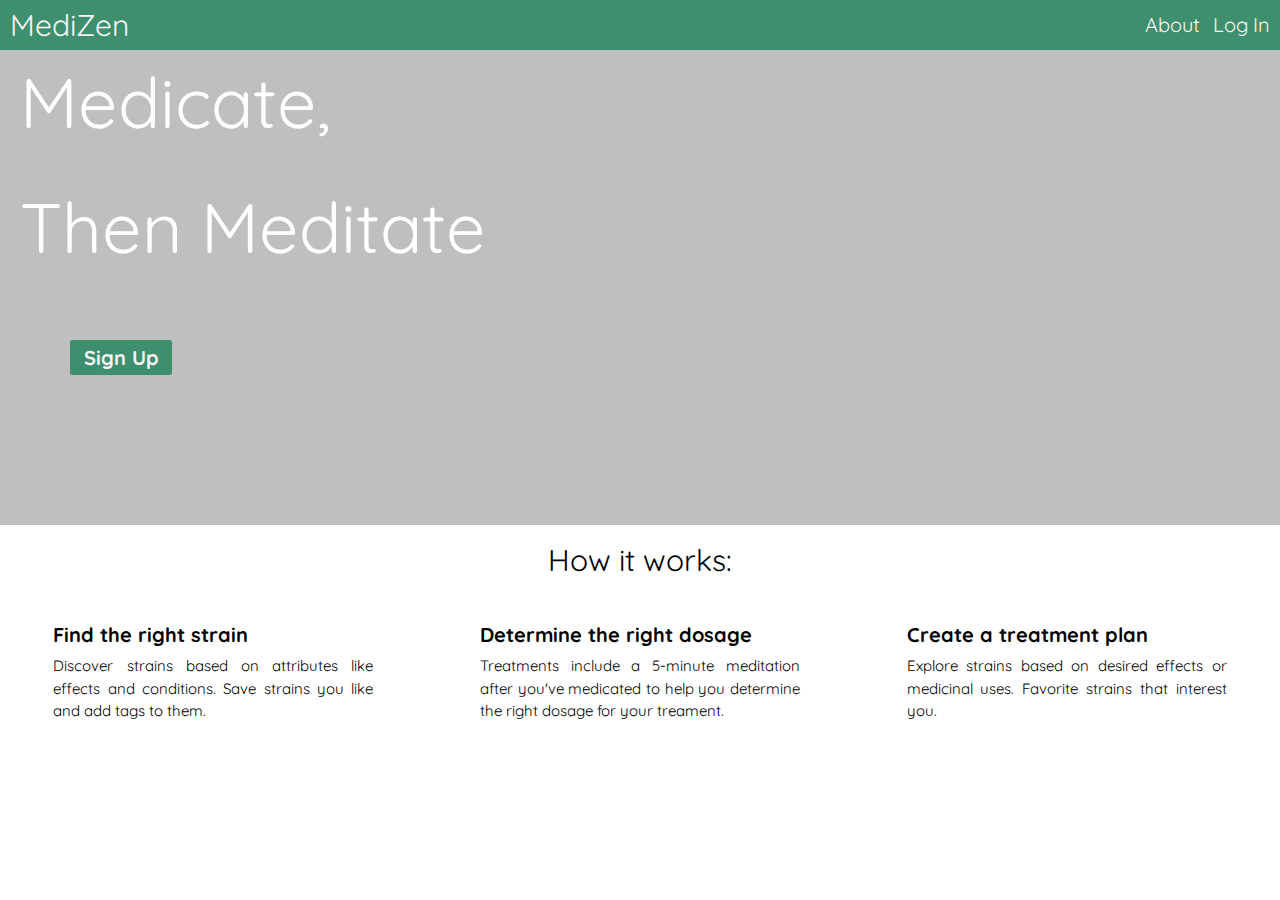
<file: index.html>
<!DOCTYPE html>
<html lang="en">

<head>
  <meta charset="UTF-8" />
  <meta name="viewport" content="width=device-width, initial-scale=1.0" />
  <link href="css/index.css" rel="stylesheet" />
  <link href="https://fonts.googleapis.com/css?family=Quicksand&display=swap" rel="stylesheet">
  <link rel="stylesheet" href="http://cdnjs.cloudflare.com/ajax/libs/font-awesome/4.4.0/css/font-awesome.min.css">
  <meta http-equiv="X-UA-Compatible" content="ie=edge" />
  <title>MediZen</title>
</head>
<header>

  <body>
    <nav>
      <h1>MediZen</h1>
      <div class="links">
        <a href="about.html">About</a>
        <a href="login.html">Log In</a>
      </div>
    </nav>
</header>
<div class="container">
  <div class="sign_up">
    <p>Medicate, <p>
        <p>Then Meditate</p>
        <button onclick="window.location.href= 'sign_up.html';">Sign Up</button>
  </div>
  <div class="cta">
    <h2>How it works:</h2>
  </div>
  <div class="bottom_content">
    <div class="bottom_p">
      <h2>Find the right strain</h2>
      <p>Discover strains based on attributes like effects and conditions.
        Save strains you like and add tags to them.</p>
    </div>
    <div class="bottom_p">
      <h2>Determine the right dosage</h2>
      <p>Treatments include a 5-minute meditation after you've medicated to
        help you determine the right dosage for your treament.</p>
    </div>
    <div class="bottom_p">
      <h2>Create a treatment plan</h2>
      <p>Explore strains based on desired effects or medicinal uses. 
        Favorite strains that interest you.</p>
    </div>
  </div>
</div>
<footer></footer>
</body>

</html>
</file>
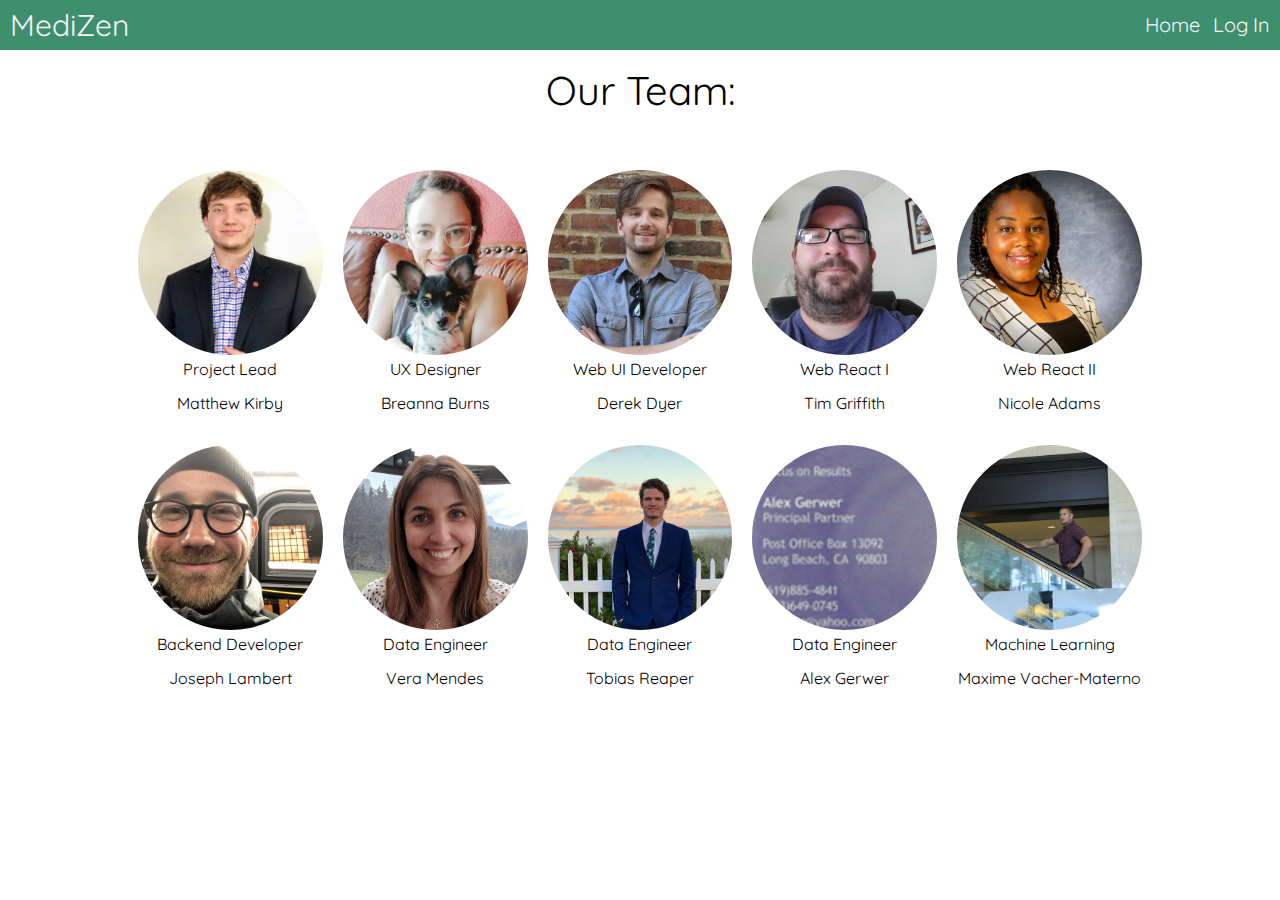
<file: about.html>
<!DOCTYPE html>
<html lang="en">

<head>
    <meta charset="UTF-8" />
    <meta name="viewport" content="width=device-width, initial-scale=1.0" />
    <link href="css/index.css" rel="stylesheet" />
    <link href="https://fonts.googleapis.com/css?family=Quicksand&display=swap" rel="stylesheet">
    <link rel="stylesheet" href="http://cdnjs.cloudflare.com/ajax/libs/font-awesome/4.4.0/css/font-awesome.min.css" />
    <meta http-equiv="X-UA-Compatible" content="ie=edge" />
    <title>MediZen</title>
</head>
<header>

    <body>
        <nav>
            <h1>MediZen</h1>
            <div class="links">
                <a href="index.html">Home</a>
                <a href="login.html">Log In</a>
            </div>
        </nav>
</header>
<div class="cta">
    <h1>Our Team:</h1>
</div>
<div class="about">
    <div class="team_member">
        <img class="tmphoto" src="images/Matt.png" alt="photo of Matthew Kirby" />
        <p>Project Lead</p>
        <p>Matthew Kirby</p>
    </div>
    <div class="team_member">
        <img class="tmphoto" src="images/Breanna.jpeg" alt="photo of Breanna Burns" />
        <p>UX Designer</p>
        <p>Breanna Burns</p>
    </div>
    <div class="team_member">
        <img class="tmphoto" src="images/Derek.jpeg" alt="photo of Derek Dyer" />
        <p>Web UI Developer</p>
        <p>Derek Dyer</p>
    </div>
    <div class="team_member">
        <img class="tmphoto" src="images/Tim.jpeg" alt="photo of Tim Griffith" />
        <p>Web React I</p>
        <p>Tim Griffith</p>
    </div>
    <div class="team_member">
        <img class="tmphoto" src="images/Nicole.png" alt="photo of Nicole Adams" />
        <p>Web React II</p>
        <p>Nicole Adams</p>
    </div>
    <div class="team_member">
        <img class="tmphoto" src="images/Joe.png" alt="photo of Joseph Lambert" />
        <p>Backend Developer</p>
        <p>Joseph Lambert</p>
    </div>
    <div class="team_member">
        <img class="tmphoto" src="images/Vera.jpeg" alt="photo of Vera Mendes" />
        <p>Data Engineer</p>
        <p>Vera Mendes</p>
    </div>
    <div class="team_member">
        <img class="tmphoto" src="images/Tobias.png" alt="photo of Tobias Reaper" />
        <p>Data Engineer</p>
        <p>Tobias Reaper</p>
    </div>
    <div class="team_member">
        <img class="tmphoto" src="images/Alex.png" alt="photo of Alex Gerwer" />
        <p>Data Engineer</p>
        <p>Alex Gerwer</p>
    </div>
    <div class="team_member">
        <img class="tmphoto" src="images/Maxime.jpeg" alt="photo of Maxime Vacher-Materno" />
        <p>Machine Learning</p>
        <p>Maxime Vacher-Materno</p>
    </div>
</div>

</html>
</file>
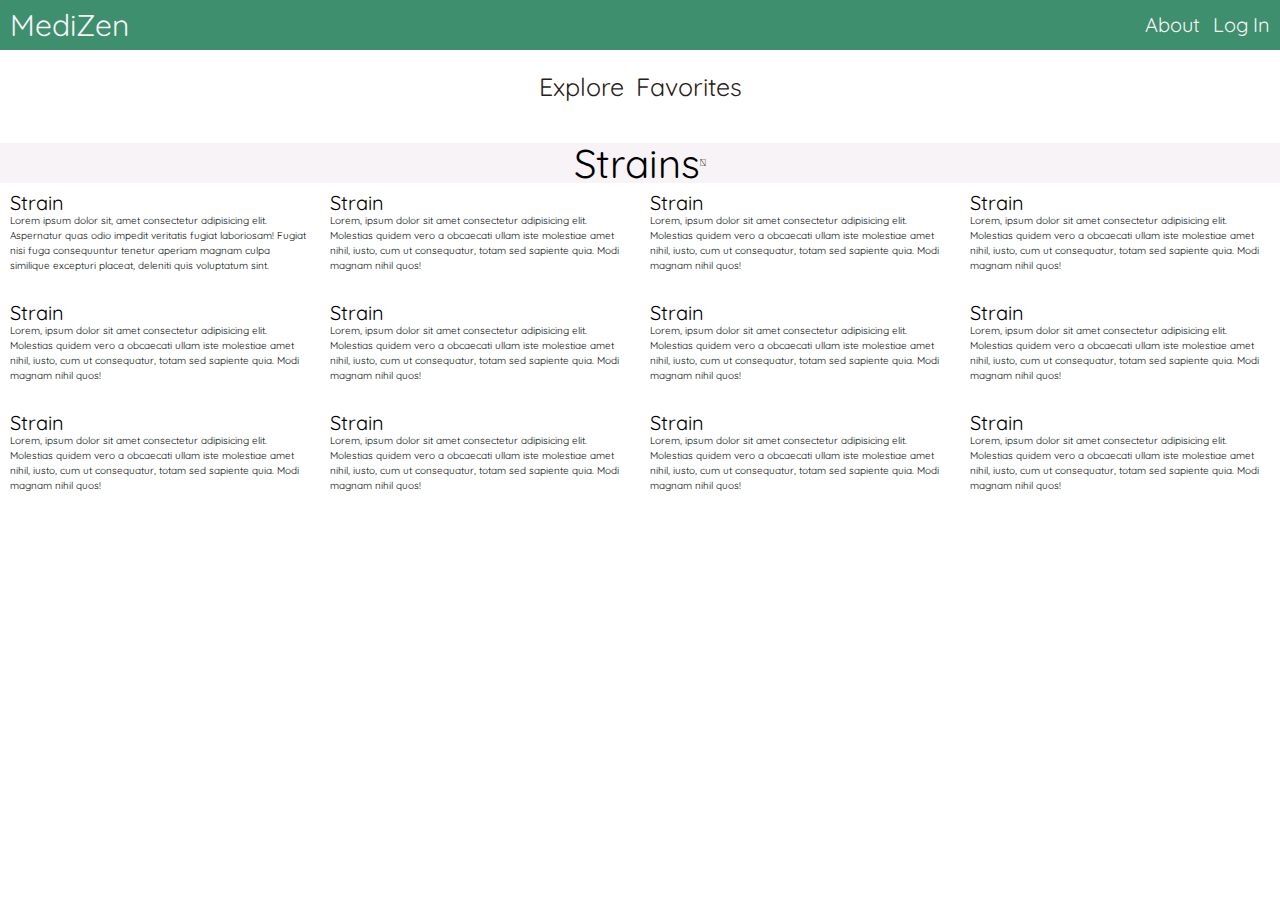
<file: discover.html>
<!DOCTYPE html>
<html lang="en">

<head>
  <meta charset="UTF-8" />
  <meta name="viewport" content="width=device-width, initial-scale=1.0" />
  <link href="css/index.css" rel="stylesheet" />
  <link href="https://fonts.googleapis.com/css?family=Quicksand&display=swap" rel="stylesheet">
  <link rel="stylesheet" href="http://cdnjs.cloudflare.com/ajax/libs/font-awesome/4.4.0/css/font-awesome.min.css">
  <meta http-equiv="X-UA-Compatible" content="ie=edge" />
  <title>MediZen</title>
</head>
<header>

  <body>
    <nav>
      <h1>MediZen</h1>
      <div class="links">
        <a href="about.html">About</a>
        <a href="login.html">Log In</a>
      </div>
    </nav>
</header>

<body>
  <div class="container">
    <section>
      <div class="selector">
        <button>Explore</button>
        <button>Favorites</button>
      </div>
      <div class="strain_content">
        <div class="cta">
          <h1>Strains</h1>
          <i class="fas fa-filter"></i>
        </div>
        <div class="four">
          <div class="card">

            <h3>Strain</h3>
            <p>
              Lorem ipsum dolor sit, amet consectetur adipisicing elit.
              Aspernatur quas odio impedit veritatis fugiat laboriosam! Fugiat
              nisi fuga consequuntur tenetur aperiam magnam culpa similique
              excepturi placeat, deleniti quis voluptatum sint.
            </p>
          </div>

          <div class="card">
            <h3>Strain</h3>
            <p>
              Lorem, ipsum dolor sit amet consectetur adipisicing elit.
              Molestias quidem vero a obcaecati ullam iste molestiae amet
              nihil, iusto, cum ut consequatur, totam sed sapiente quia. Modi
              magnam nihil quos!
            </p>
          </div>
          <div class="card">
            <h3>Strain</h3>
            <p>
              Lorem, ipsum dolor sit amet consectetur adipisicing elit.
              Molestias quidem vero a obcaecati ullam iste molestiae amet
              nihil, iusto, cum ut consequatur, totam sed sapiente quia. Modi
              magnam nihil quos!
            </p>
          </div>
          <div class="card">
            <h3>Strain</h3>
            <p>
              Lorem, ipsum dolor sit amet consectetur adipisicing elit.
              Molestias quidem vero a obcaecati ullam iste molestiae amet
              nihil, iusto, cum ut consequatur, totam sed sapiente quia. Modi
              magnam nihil quos!
            </p>
          </div>
        </div>
        <div class="four">
          <div class="card">
            <h3>Strain</h3>
            <p>
              Lorem, ipsum dolor sit amet consectetur adipisicing elit.
              Molestias quidem vero a obcaecati ullam iste molestiae amet
              nihil, iusto, cum ut consequatur, totam sed sapiente quia. Modi
              magnam nihil quos!
            </p>
          </div>


          <div class="card">
            <h3>Strain</h3>
            <p>
              Lorem, ipsum dolor sit amet consectetur adipisicing elit.
              Molestias quidem vero a obcaecati ullam iste molestiae amet
              nihil, iusto, cum ut consequatur, totam sed sapiente quia. Modi
              magnam nihil quos!
            </p>
          </div>
          <div class="card">
            <h3>Strain</h3>
            <p>
              Lorem, ipsum dolor sit amet consectetur adipisicing elit.
              Molestias quidem vero a obcaecati ullam iste molestiae amet
              nihil, iusto, cum ut consequatur, totam sed sapiente quia. Modi
              magnam nihil quos!
            </p>
          </div>
          <div class="card">
            <h3>Strain</h3>
            <p>
              Lorem, ipsum dolor sit amet consectetur adipisicing elit.
              Molestias quidem vero a obcaecati ullam iste molestiae amet
              nihil, iusto, cum ut consequatur, totam sed sapiente quia. Modi
              magnam nihil quos!
            </p>
          </div>
        </div>
        <div class="four">
          <div class="card">
            <h3>Strain</h3>
            <p>
              Lorem, ipsum dolor sit amet consectetur adipisicing elit.
              Molestias quidem vero a obcaecati ullam iste molestiae amet
              nihil, iusto, cum ut consequatur, totam sed sapiente quia.
              Modi magnam nihil quos!
            </p>
          </div>

          <div class="card">
            <h3>Strain</h3>
            <p>
              Lorem, ipsum dolor sit amet consectetur adipisicing elit.
              Molestias quidem vero a obcaecati ullam iste molestiae amet
              nihil, iusto, cum ut consequatur, totam sed sapiente quia. Modi
              magnam nihil quos!
            </p>
          </div>
          <div class="card">
            <h3>Strain</h3>
            <p>
              Lorem, ipsum dolor sit amet consectetur adipisicing elit.
              Molestias quidem vero a obcaecati ullam iste molestiae amet
              nihil, iusto, cum ut consequatur, totam sed sapiente quia. Modi
              magnam nihil quos!
            </p>
          </div>
          <div class="card">
            <h3>Strain</h3>
            <p>
              Lorem, ipsum dolor sit amet consectetur adipisicing elit.
              Molestias quidem vero a obcaecati ullam iste molestiae amet
              nihil, iusto, cum ut consequatur, totam sed sapiente quia. Modi
              magnam nihil quos!
            </p>
          </div>
        </div>
      </div>
  </div>
  </section>
  </div>
  <footer></footer>
</body>

</html>
</file>
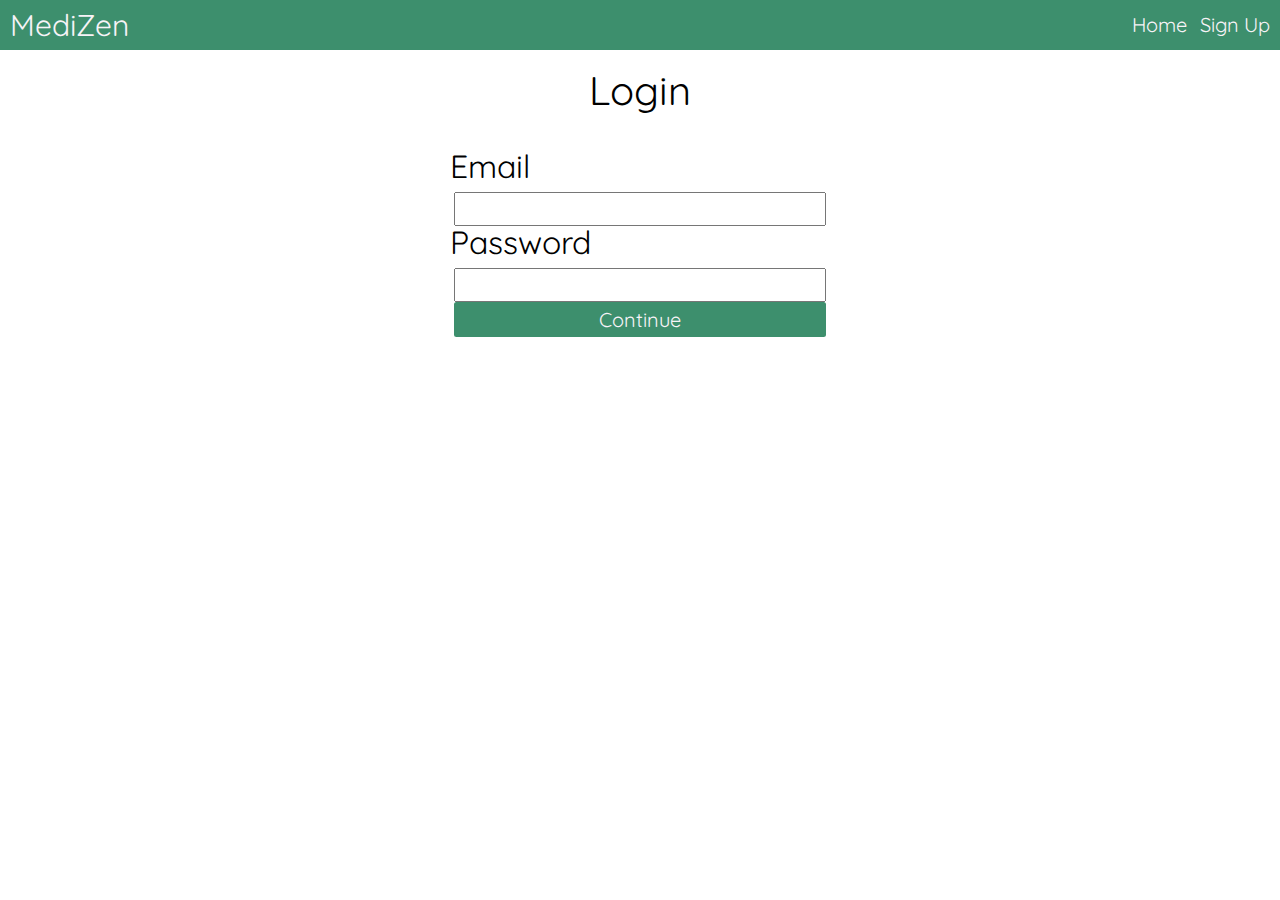
<file: login.html>
<!DOCTYPE html>
<html lang="en">
  <head>
    <meta charset="UTF-8" />
    <meta name="viewport" content="width=device-width, initial-scale=1.0" />
    <link href="css/index.css" rel="stylesheet" />
    <link href="https://fonts.googleapis.com/css?family=Quicksand&display=swap" rel="stylesheet">
    <link rel="stylesheet" href="http://cdnjs.cloudflare.com/ajax/libs/font-awesome/4.4.0/css/font-awesome.min.css">
    <meta http-equiv="X-UA-Compatible" content="ie=edge" />
    <title>MediZen</title>
  </head>
  <header>
    <nav>
      <h1>MediZen</h1>
      <div class="links">
        <a href="index.html">Home</a>
        <a href="sign_up.html">Sign Up</a>
      </div> 
    </nav>
  </header>
  <body>
    <div class="container">
        <div class="login">
            <h1>Login</h1>
        </div>
        <forms>
            <div class = "forms">
                <h2 id="left">Email</h2>
                <input type="text">
                <h2 id="left_two">Password</h2>
                <input type="text">
                <button>Continue</button>
            </div>
        </forms>
    </div>
    <footer></footer>
  </body>
</html>
</file>
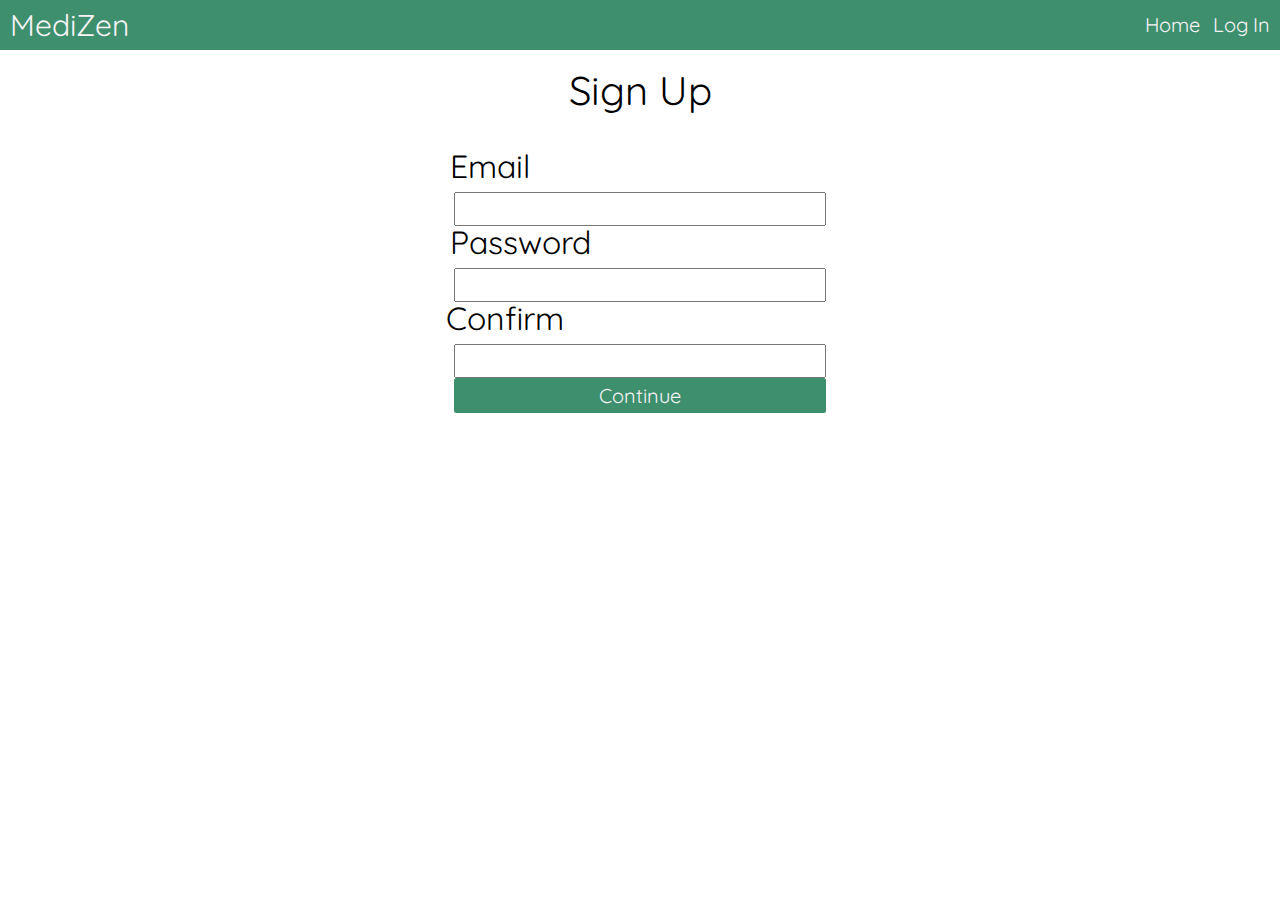
<file: sign_up.html>
<!DOCTYPE html>
<html lang="en">

<head>
  <meta charset="UTF-8" />
  <meta name="viewport" content="width=device-width, initial-scale=1.0" />
  <link href="css/index.css" rel="stylesheet" />
  <link href="https://fonts.googleapis.com/css?family=Quicksand&display=swap" rel="stylesheet">
  <link rel="stylesheet" href="http://cdnjs.cloudflare.com/ajax/libs/font-awesome/4.4.0/css/font-awesome.min.css">
  <meta http-equiv="X-UA-Compatible" content="ie=edge" />
  <title>MediZen</title>
</head>
<header>

  <body>
    <nav>
      <h1>MediZen</h1>
      <div class="links">
        <a href="index.html">Home</a>
        <a href="login.html">Log In</a>
      </div>
    </nav>
</header>

<body>
  <div class="container">
    <div class="login">
      <h1>Sign Up</h1>
    </div>
    <forms>
      <div class="forms">
        <h2 id="left">Email</h2>
        <input type="text">
        <h2 id="left_two">Password</h2>
        <input type="text">
        <h2 id="left_three">Confirm</h2>
        <input type="text">
        <button>Continue</button>
      </div>
    </forms>
  </div>
  <footer></footer>
</body>

</html>
</file>
<file: css/index.css>
.center {
  display: flex;
  align-items: center;
  justify-content: center;
  padding: 2rem;
  font-size: 2.5rem;
}
.button {
  border: none;
  font-family: 'Quicksand', sans-serif;
  color: #f7f3f7;
  font-size: 2rem;
  padding: 0.5rem;
  margin: 0 1rem;
  background-color: #3d8f6d;
  width: 8%;
  border-radius: 0.25rem;
}
.button:hover {
  background-color: #2e6b52;
}
html,
body,
div,
span,
applet,
object,
iframe,
h1,
h2,
h3,
h4,
h5,
h6,
p,
blockquote,
pre,
a,
abbr,
acronym,
address,
big,
cite,
code,
del,
dfn,
em,
img,
ins,
kbd,
q,
s,
samp,
small,
strike,
strong,
sub,
sup,
tt,
var,
b,
u,
i,
center,
dl,
dt,
dd,
ol,
ul,
li,
fieldset,
form,
label,
legend,
table,
caption,
tbody,
tfoot,
thead,
tr,
th,
td,
article,
aside,
canvas,
details,
embed,
figure,
figcaption,
footer,
header,
hgroup,
menu,
nav,
output,
ruby,
section,
summary,
time,
mark,
audio,
video {
  margin: 0;
  padding: 0;
  border: 0;
  font-size: 100%;
  font: inherit;
  vertical-align: baseline;
}
/* HTML5 display-role reset for older browsers */
article,
aside,
details,
figcaption,
figure,
footer,
header,
hgroup,
menu,
nav,
section {
  display: block;
}
body {
  line-height: 1;
}
ol,
ul {
  list-style: none;
}
blockquote,
q {
  quotes: none;
}
blockquote:before,
blockquote:after,
q:before,
q:after {
  content: '';
  content: none;
}
table {
  border-collapse: collapse;
  border-spacing: 0;
}
a {
  text-decoration: none;
}
* {
  box-sizing: border-box;
}
html {
  font-size: 62.5%;
}
html,
body {
  font-family: 'Quicksand', sans-serif;
}
h1,
h2,
h3,
h4,
h5 {
  font-family: 'Quicksand', sans-serif;
}
h1 {
  font-size: 4rem;
}
h2 {
  font-size: 3.2rem;
  padding-bottom: 10px;
}
h4 {
  font-size: 2.5rem;
  padding-bottom: 10px;
}
p {
  line-height: 1.5;
  font-size: 1.6rem;
  padding-bottom: 10px;
}
img {
  max-width: 100%;
}
.container {
  width: 100%;
}
nav {
  font-family: 'Quicksand', sans-serif;
  color: #f7f3f7;
  background-color: #3d8f6d;
  display: flex;
  align-items: center;
  justify-content: space-between;
  padding: 1rem;
}
nav h1 {
  font-size: 3rem;
  justify-content: flex-start;
}
nav .links {
  justify-content: right;
}
nav a {
  text-decoration: none;
  color: #f7f3f7;
  font-size: 2rem;
  padding: 0rem, 3rem;
  margin-left: 1rem;
}
.sign_up {
  background-image: linear-gradient(rgba(0, 0, 0, 0.25), rgba(0, 0, 0, 0.25)), url("https://images.unsplash.com/photo-1549494093-a565e02bcfaa?ixlib=rb-1.2.1&ixid=eyJhcHBfaWQiOjEyMDd9&auto=format&fit=crop&w=595&q=80");
  width: 100%;
  background-position: center;
  background-repeat: no-repeat;
  background-size: cover;
  position: relative;
}
.sign_up p {
  font-size: 7rem;
  display: flex;
  justify-content: flex-start;
  margin-left: 2rem;
  color: white;
}
@media (max-width: 500px) {
  .sign_up p {
    font-size: 4.25rem;
  }
}
.sign_up button {
  border: none;
  font-family: 'Quicksand', sans-serif;
  color: #f7f3f7;
  font-size: 2rem;
  padding: 0.5rem;
  margin: 0 1rem;
  background-color: #3d8f6d;
  width: 8%;
  border-radius: 0.25rem;
  margin: 5rem 7rem;
  font-weight: bold;
  margin-bottom: 15rem;
}
.sign_up button:hover {
  background-color: #2e6b52;
}
@media (max-width: 800px) {
  .sign_up button {
    width: 15%;
  }
}
@media (max-width: 500px) {
  .sign_up button {
    width: 25%;
  }
}
.login {
  display: flex;
  align-items: center;
  justify-content: center;
  padding: 2rem;
  font-size: 2.5rem;
}
.forms {
  display: flex;
  align-items: center;
  justify-content: center;
  padding: 2rem;
  font-size: 2.5rem;
  flex-direction: column;
}
.forms input {
  padding: 0.75rem;
  width: 30%;
}
.forms #left {
  margin-right: 30rem;
}
.forms #left_two {
  margin-right: 24rem;
}
.forms #left_three {
  margin-right: 27rem;
}
.forms button {
  border: none;
  font-family: 'Quicksand', sans-serif;
  color: #f7f3f7;
  font-size: 2rem;
  padding: 0.5rem;
  margin: 0 1rem;
  background-color: #3d8f6d;
  width: 8%;
  border-radius: 0.25rem;
  width: 30%;
}
.forms button:hover {
  background-color: #2e6b52;
}
.selector {
  display: flex;
  align-items: center;
  justify-content: center;
  padding: 2rem;
  font-size: 2.5rem;
}
.selector button {
  border: none;
  background-color: white;
  font-family: 'Quicksand', sans-serif;
  color: #262117;
  font-size: 2.5rem;
}
.selector button:focus {
  color: #368f68;
  border-bottom: 1px solid #368f68;
}
.about {
  display: flex;
  flex-direction: row;
  flex-wrap: wrap;
  align-content: center;
  justify-content: space-evenly;
  margin: 0 auto;
  margin-top: 5rem;
  width: 80%;
}
.about .team_member {
  width: 20%;
  padding: 1rem;
}
.about .team_member img {
  border-radius: 50%;
}
.about .team_member p {
  text-align: center;
}
@media (max-width: 500px) {
  .about .team_member {
    width: 80%;
    margin: 0 auto;
  }
}
@media (max-width: 500px) {
  .about {
    flex-direction: column;
  }
}
.strain_content {
  background-color: #F7F3F7;
}
.cta {
  display: flex;
  align-items: center;
  justify-content: center;
  flex-direction: row;
  margin-top: 2rem;
}
@media (max-width: 500px) {
  .cta {
    flex-direction: column;
  }
}
.cta h2 {
  font-size: 3rem;
}
@media (max-width: 500px) {
  .cta {
    flex-direction: column;
    width: 100%;
    align-items: flex-start;
    padding: 2rem;
  }
}
.card {
  background-color: white;
  width: 100%;
  padding: 1rem;
  overflow-y: scroll;
}
.card ::-webkit-scrollbar {
  width: 5px;
}
.card ::-webkit-scrollbar-track {
  background: none;
}
.card ::-webkit-scrollbar-thumb {
  background: #888;
}
.card h3 {
  font-size: 2rem;
}
.card p {
  font-size: 1rem;
}
.four {
  display: flex;
  flex-direction: row;
  justify-content: space-between;
}
.bottom_content {
  display: flex;
  flex-direction: row;
  margin: 0 auto;
  justify-content: space-around;
}
.bottom_content .bottom_p {
  width: 25%;
  margin: 4rem 0rem;
}
.bottom_content .bottom_p h2 {
  font-size: 2rem;
  font-weight: bold;
}
.bottom_content .bottom_p p {
  font-size: 1.5rem;
  text-align: justify;
}
@media (max-width: 500px) {
  .bottom_content .bottom_p {
    width: 80%;
    margin-left: 2rem;
  }
}
@media (max-width: 500px) {
  .bottom_content {
    flex-direction: column;
    width: 100%;
    align-items: flex-start;
  }
}
</file>
